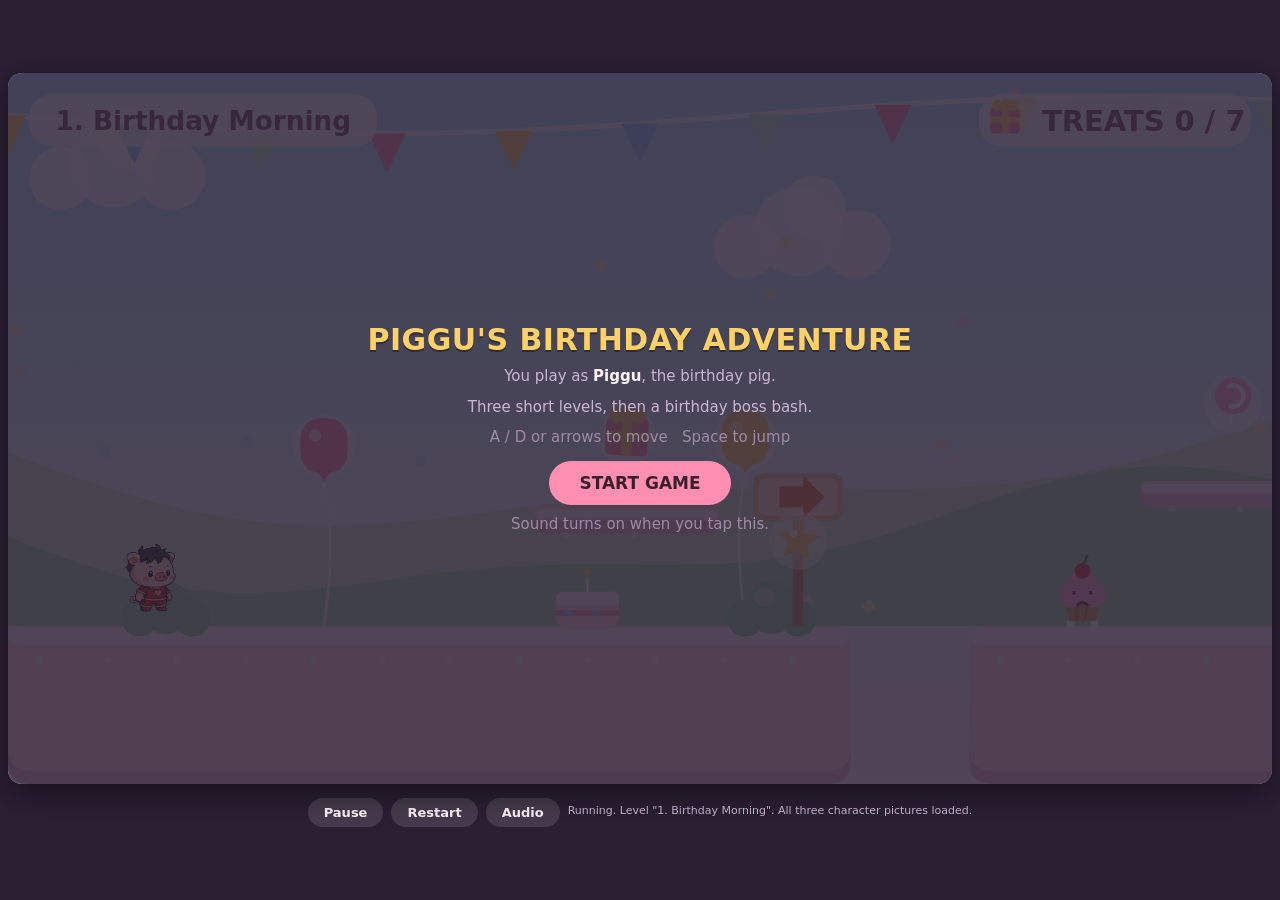
<file: index.html>
<!DOCTYPE html>
<html lang="en">
<head>
<meta charset="utf-8">
<meta name="viewport" content="width=device-width, initial-scale=1, maximum-scale=1, user-scalable=no, viewport-fit=cover">
<meta name="theme-color" content="#ffd0e2">
<meta name="mobile-web-app-capable" content="yes">
<meta name="apple-mobile-web-app-capable" content="yes">
<title>Piggu's Birthday Adventure</title>
<link rel="stylesheet" href="css/style.css">
</head>
<body>

<div id="app">

  <div class="game-wrap">
    <canvas id="game" width="480" height="270"></canvas>

    <div id="titleOverlay" class="overlay">
      <p class="overlay-title">PIGGU'S BIRTHDAY ADVENTURE</p>
      <p class="overlay-sub">You play as <b>Piggu</b>, the birthday pig.</p>
      <p class="overlay-sub">Three short levels, then a birthday boss bash.</p>
      <p class="overlay-sub keys">A / D or arrows to move &nbsp; Space to jump</p>
      <button type="button" class="btn" id="startBtn">START GAME</button>
      <p class="overlay-sub keys">Sound turns on when you tap this.</p>
    </div>

    <div id="winOverlay" class="overlay hidden">
      <p class="overlay-title" id="winTitle">HAPPY BIRTHDAY!</p>
      <p class="overlay-sub" id="winText"></p>
      <button type="button" class="btn" id="winBtn">Next level</button>
    </div>

    <div id="pauseBadge" class="overlay hidden">
      <p class="overlay-title">PAUSED</p>
      <p class="overlay-sub">Tap Resume to carry on</p>
    </div>

    <div id="assaultOverlay" class="msg hidden">
      <p class="msg-title">THE BIRTHDAY ASSAULT BEGINS!</p>
      <p class="msg-sub">Bounce on their heads - 5 hits each!</p>
    </div>

    <div id="audioOverlay" class="overlay overlay-audio hidden">
      <p class="overlay-title audio-title">Audio</p>

      <label class="slider-row">
        <span class="slider-label">Music</span>
        <input type="range" id="volMusic" min="0" max="100" value="60" aria-label="Music volume">
      </label>

      <label class="slider-row">
        <span class="slider-label">Sounds</span>
        <input type="range" id="volSfx" min="0" max="100" value="85" aria-label="Sound effects volume">
      </label>

      <label class="slider-row">
        <span class="slider-label">Pinku's voice</span>
        <input type="range" id="volVoice" min="0" max="100" value="100" aria-label="Voice volume">
      </label>

      <div class="mute-row">
        <button type="button" class="btn tiny" id="muteAll">Mute all</button>
        <button type="button" class="btn tiny" id="muteMusic">Music off</button>
        <button type="button" class="btn tiny" id="muteSfx">Sounds off</button>
        <button type="button" class="btn tiny" id="muteVoice">Voice off</button>
      </div>

      <button type="button" class="btn" id="audioClose">Done</button>
    </div>

  </div>

  <div class="touchpad hidden" id="touchpad">
    <button type="button" class="tbtn" id="btnLeft" aria-label="Move left">&#9664;</button>
    <button type="button" class="tbtn" id="btnRight" aria-label="Move right">&#9654;</button>
    <button type="button" class="tbtn tbtn-jump" id="btnJump" aria-label="Jump">JUMP</button>
  </div>

  <div class="hud">
    <button type="button" class="btn small" id="pauseBtn">Pause</button>
    <button type="button" class="btn small" id="restartBtn">Restart</button>
    <button type="button" class="btn small" id="audioBtn">Audio</button>
    <span class="hint" id="gameStatus">Loading...</span>
  </div>

</div>

<script src="js/audio.js"></script>
<script src="js/characters.js"></script>
<script src="js/art.js"></script>
<script src="js/levels.js"></script>
<script src="js/game.js"></script>
</body>
</html>
</file>
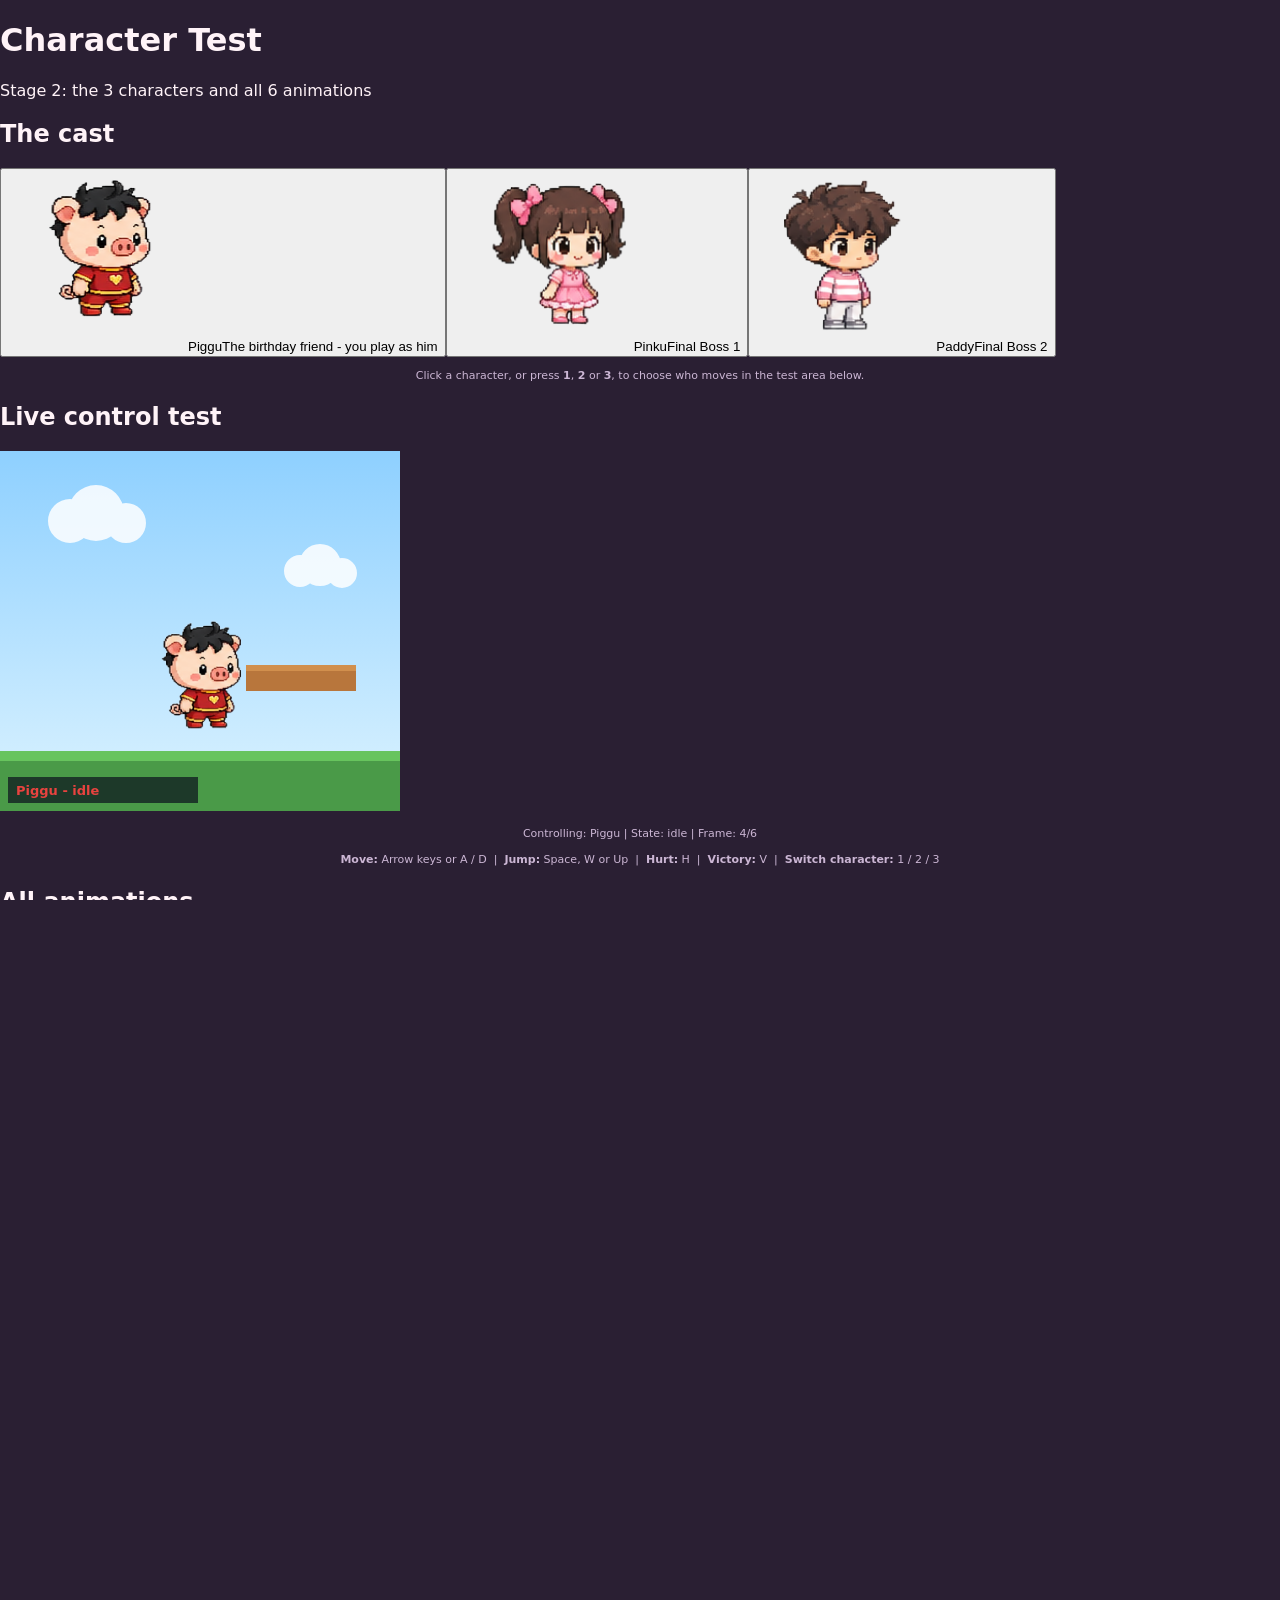
<file: test.html>
<!DOCTYPE html>
<html lang="en">
<head>
<meta charset="utf-8">
<meta name="viewport" content="width=device-width, initial-scale=1">
<title>Birthday Platformer - Character Test</title>
<link rel="stylesheet" href="css/style.css">
</head>
<body>
  <main id="page">

    <header id="topbar">
      <h1>Character Test</h1>
      <p class="sub">Stage 2: the 3 characters and all 6 animations</p>
    </header>

    <section class="panel">
      <h2>The cast</h2>
      <div id="cast" class="cast"></div>
      <p class="hint">Click a character, or press <b>1</b>, <b>2</b> or <b>3</b>, to choose who moves in the test area below.</p>
    </section>

    <section class="panel">
      <h2>Live control test</h2>
      <div class="stage-wrap">
        <canvas id="stage" width="400" height="360"></canvas>
      </div>
      <p class="hint state" id="stateLine">State: idle</p>
      <p class="hint">
        <b>Move:</b> Arrow keys or A / D &nbsp;|&nbsp;
        <b>Jump:</b> Space, W or Up &nbsp;|&nbsp;
        <b>Hurt:</b> H &nbsp;|&nbsp;
        <b>Victory:</b> V &nbsp;|&nbsp;
        <b>Switch character:</b> 1 / 2 / 3
      </p>
    </section>

    <section class="panel">
      <h2>All animations</h2>
      <div class="gallery-scroll">
        <div id="gallery" class="gallery"></div>
      </div>
    </section>

  </main>

  <script src="js/characters.js"></script>
  <script src="js/test-screen.js"></script>
  <script src="js/sheet-check.js"></script>
</body>
</html>
</file>
<file: css/style.css>
/* style.css - Piggu's Birthday Adventure

   Built mobile browser first. The whole page is one screen tall with no
   scrolling, the game keeps its 16:9 shape on any phone, and the touch
   buttons sit BELOW the game so they never cover what you are playing. */

:root {
  --bg: #2a1f33;
  --ink: #fff3f8;
  --muted: #cbb6d4;
  --accent: #ffd166;
  --pink: #ff8fb1;
}

* { box-sizing: border-box; }

html, body {
  margin: 0;
  padding: 0;
  height: 100%;
  background: var(--bg);
  color: var(--ink);
  font-family: system-ui, -apple-system, "Segoe UI", Roboto, Arial, sans-serif;
  -webkit-text-size-adjust: 100%;
  overflow: hidden;
  overscroll-behavior: none;
  touch-action: manipulation;
  -webkit-user-select: none;
  user-select: none;
  -webkit-tap-highlight-color: transparent;
}

#app {
  height: 100vh;
  height: 100dvh;
  display: flex;
  flex-direction: column;
  align-items: center;
  justify-content: center;
  gap: 10px;
  padding: 8px;
  padding-bottom: calc(8px + env(safe-area-inset-bottom));
}

/* ------------------------------------------------------------- game area */

/* 16:9, sized so it always fits the space left over above the buttons.
   On a tall portrait phone the width is the limit; on a wide landscape
   phone the height is. Either way it keeps its shape and never scrolls. */
.game-wrap {
  position: relative;
  width: min(100%, calc((100dvh - 170px) * 16 / 9));
  aspect-ratio: 16 / 9;
  border-radius: 14px;
  overflow: hidden;
  background: #000;
  box-shadow: 0 10px 30px rgba(0, 0, 0, 0.45);
}

/* No image-rendering hint here on purpose. The canvas is now rendered
   at the screen's own resolution, so letting the browser scale it
   smoothly keeps it sharp. "pixelated" would re-blockify it. */
#game {
  display: block;
  width: 100%;
  height: 100%;
  touch-action: none;
}

/* ---------------------------------------------------------------- overlay */

.overlay {
  position: absolute;
  inset: 0;
  display: flex;
  flex-direction: column;
  align-items: center;
  justify-content: center;
  gap: 8px;
  padding: 14px;
  text-align: center;
  background: rgba(42, 31, 51, 0.82);
}

.overlay.hidden { display: none; }

.overlay-title {
  margin: 0;
  font-size: clamp(15px, 3.6vw, 30px);
  font-weight: 800;
  letter-spacing: 0.5px;
  color: var(--accent);
  text-shadow: 0 2px 0 rgba(0, 0, 0, 0.35);
}

.overlay-sub {
  margin: 0;
  max-width: 34em;
  font-size: clamp(10px, 1.9vw, 15px);
  line-height: 1.5;
  color: var(--muted);
}

.overlay-sub b { color: var(--ink); }
.overlay-sub.keys { color: #9d8aa6; }

/* -------------------------------------------------------------- buttons */

.btn {
  margin-top: 4px;
  padding: clamp(7px, 1.6vw, 12px) clamp(16px, 3.6vw, 30px);
  border: 0;
  border-radius: 999px;
  background: var(--pink);
  color: #3a1f2c;
  font: inherit;
  font-size: clamp(12px, 2.2vw, 17px);
  font-weight: 800;
  cursor: pointer;
  touch-action: manipulation;
}

.btn:active { transform: translateY(1px); }

.btn.small {
  padding: 7px 16px;
  font-size: 13px;
  background: rgba(255, 255, 255, 0.12);
  color: var(--ink);
  font-weight: 700;
}

/* -------------------------------------------------------- touch controls */

/* Big enough for a thumb, and underneath the game so nothing is hidden. */
.touchpad {
  width: min(100%, calc((100dvh - 170px) * 16 / 9));
  display: flex;
  align-items: stretch;
  gap: 10px;
}

.touchpad.hidden { display: none; }

.tbtn {
  flex: 1 1 0;
  height: clamp(58px, 11vh, 88px);
  border: 0;
  border-radius: 16px;
  background: rgba(255, 255, 255, 0.14);
  color: var(--ink);
  font: inherit;
  font-size: clamp(22px, 4vw, 32px);
  font-weight: 800;
  cursor: pointer;
  touch-action: none;
  -webkit-user-select: none;
  user-select: none;
}

.tbtn.held {
  background: var(--accent);
  color: #3a2a10;
}

.tbtn-jump {
  flex: 1.5 1 0;
  font-size: clamp(15px, 2.6vw, 20px);
  letter-spacing: 1px;
  background: rgba(255, 143, 177, 0.32);
}

.tbtn-jump.held {
  background: var(--pink);
  color: #3a1f2c;
}

/* ------------------------------------------------------------------ hud */

.hud {
  display: flex;
  align-items: center;
  justify-content: center;
  flex-wrap: wrap;
  gap: 8px;
  width: 100%;
}

.hint {
  font-size: 11px;
  line-height: 1.4;
  color: var(--muted);
  text-align: center;
}

/* Landscape phones are short: shrink everything so the buttons stay on
   screen and the game keeps as much room as possible. */
@media (max-height: 460px) {
  #app { gap: 6px; padding: 5px; }
  .game-wrap,
  .touchpad { width: min(100%, calc((100dvh - 120px) * 16 / 9)); }
  .tbtn { height: clamp(46px, 14vh, 64px); }
  .hint { display: none; }
}

/* --------------------------------------------------- fight start message */

/* Shows for a moment when the boss fight actually begins. It never takes
   a tap (pointer-events: none) so it can not cover the touch controls or
   swallow a jump. */
.msg {
  position: absolute;
  left: 0;
  right: 0;
  top: 34%;
  padding: 10px 12px;
  text-align: center;
  background: rgba(42, 31, 51, 0.78);
  pointer-events: none;
}

.msg.hidden { display: none; }

.msg-title {
  margin: 0;
  font-size: clamp(13px, 3vw, 24px);
  font-weight: 900;
  letter-spacing: 0.6px;
  color: var(--accent);
  text-shadow: 0 2px 0 rgba(0, 0, 0, 0.4);
}

.msg-sub {
  margin: 4px 0 0;
  font-size: clamp(10px, 1.9vw, 14px);
  color: #ffe3ef;
}

/* ---------------------------------------------------------- audio panel */

/* Compact, and it stops the game while it is open so it never hides
   anything you are actually playing. */
.overlay-audio {
  gap: 5px;
  padding: 12px;
  background: rgba(42, 31, 51, 0.94);
}

.audio-title { font-size: clamp(13px, 2.6vw, 20px); }

.slider-row {
  display: flex;
  align-items: center;
  gap: 10px;
  width: min(100%, 320px);
  margin: 0;
}

.slider-label {
  flex: 0 0 84px;
  text-align: left;
  font-size: clamp(10px, 1.8vw, 13px);
  color: var(--muted);
}

/* A tall hit area and a fat thumb, so it is easy to drag with a finger. */
.slider-row input[type="range"] {
  flex: 1 1 auto;
  height: 30px;
  margin: 0;
  background: transparent;
  accent-color: var(--pink);
  touch-action: manipulation;
}

.mute-row {
  display: flex;
  flex-wrap: wrap;
  justify-content: center;
  gap: 6px;
}

.btn.tiny {
  padding: 6px 11px;
  font-size: clamp(9px, 1.6vw, 12px);
  background: rgba(255, 255, 255, 0.14);
  color: var(--ink);
}

/* A muted button stays visibly pushed in, so the state is obvious. */
.btn.tiny.off {
  background: rgba(255, 209, 102, 0.85);
  color: #3a2a10;
}

@media (max-height: 460px) {
  .overlay-audio { gap: 2px; padding: 8px; }
  .slider-row input[type="range"] { height: 20px; }
  .overlay-audio .btn.tiny { padding: 4px 8px; }
  .slider-label { flex: 0 0 66px; }
}
</file>
